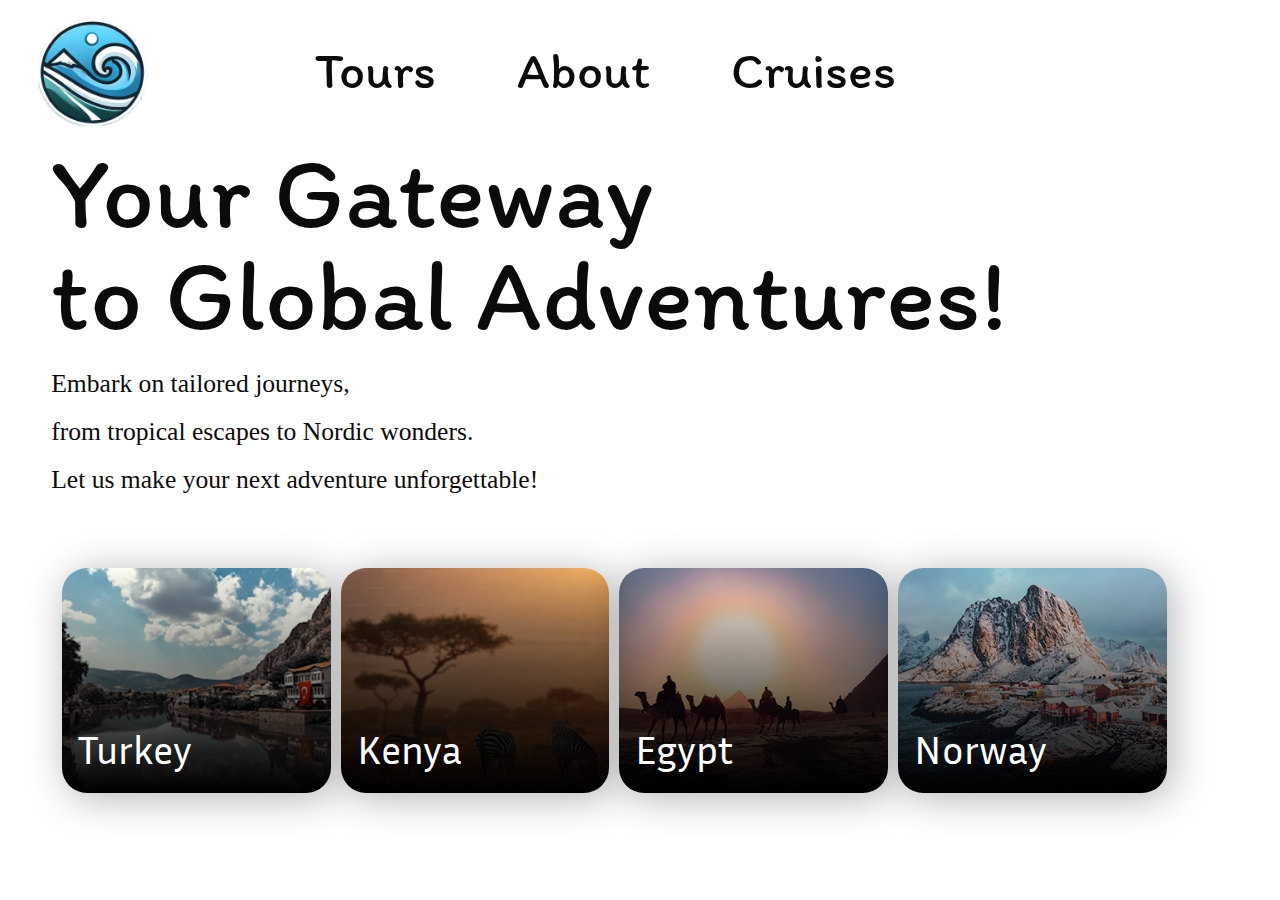
<file: index.html>
<!DOCTYPE html>
<html lang="en">
<head>
    <meta charset="UTF-8">
    <meta name="viewport" content="width=device-width, initial-scale=1.0">
    <title>Tides & Trails</title>
    <link rel="preconnect" href="https://fonts.googleapis.com">
    <link rel="preconnect" href="https://fonts.gstatic.com" crossorigin>
    <link href="https://fonts.googleapis.com/css2?family=Itim&display=swap" rel="stylesheet">
    <link href="https://fonts.googleapis.com/css2?family=Inria+Sans:ital,wght@0,300;0,400;0,700;1,300;1,400;1,700&family=Itim&display=swap" rel="stylesheet">
    <link href="https://fonts.googleapis.com/css2?family=Material+Symbols+Outlined" rel="stylesheet" />
    

    <link rel="stylesheet" href="style.css">
    <link rel="icon" type="image/x-icon" href="images/favicon.ico">
</head>
<body>
    <header><a href="index.html" class="icon">
        <img class="icon" src="images/icon.png"></a>
        <nav>
            <ul>
                <li><a href="Tours.html">Tours</a></li>
                <li><a href="About.html">About</a></li>
                <li><a href="Cruises.html">Cruises</a></li>
            </ul>
        </nav>
    
    </header>
    <main><h1>Your Gateway <br>
        to Global Adventures!
        </h1>
        <h2>Embark on tailored journeys,<br>
            from tropical escapes to Nordic wonders.<br>
            Let us make your next adventure unforgettable!</h2>
        <div class="slider">
            <a href="Tours.html" class="Turk_slide">Turkey</a>
            <a href="Tours.html" class="Kenya_slide">Kenya</a>
            <a href="Tours.html" class="Egypt_slide">Egypt</a>
            <a href="Tours.html" class="Norway_slide">Norway</a>
            <a href="Tours.html" class="Brazil_slide hide">Brazil</a>
            <a href="Tours.html" class="China_slide hide">China</a>
            <a href="Tours.html" class="France_slide hide">France</a>
            <a href="Tours.html" class="Peru_slide hide">Peru</a>
            <a href="Tours.html" class="Greece_slide hide">Greece</a>
            
            


        </div>
        


        
    </main>
    
    <script src="script.js" type="module">

    </script>
</body>
</html>
</file>
<file: style.css>
@import url(reset.css);


*{
    box-sizing: border-box;
    transition: all 1s ease;
    font-family: "Itim";
}

header{
    display: flex;
    flex-wrap: nowrap;
    justify-content: space-between;
    align-items: center;
    padding: 16px 3%;
    padding-right: 30vw;
}
nav{
    height: fit-content;
}

.hide{
    display: none;
}


li, a{
    font-family: "Itim";
    text-decoration: none;
    color: rgb(12, 11, 11);
    font-size: clamp(24px, 4vw,64px);
    display: inline-block;
}
.icon{
    height:clamp(32px,10vw,110px);
}


nav ul li{
    padding: 0px 0px 0px clamp(8px,6vw,80px);
}

.Turk_slide{
    background: url(images/Turkey.png);
}
.Kenya_slide{
    background: url(images/Kenya.png);
}
.Egypt_slide{
    background: url(images/Egypt.png);
}
.Norway_slide{
    background: url(images/Norway.png);
}
.Brazil_slide{
    background: url(images/Brazil.png);
}
.China_slide{
    background: url(images/China.png);
}
.France_slide{
    background: url(images/France.png);
}
.Peru_slide{
    background: url(images/Peru.png);
}
.Greece_slide{
    background: url(images/Greece.png);
}




.toggleMenuBtn{
    transform: translateX(-600px);
}
.toggleContBtn{
    display: none;
}


main{
    padding: 0px 4%;
    overflow-x: hidden;

}
main h1{
    font-family: "Itim";
    text-decoration: none;
    color: rgb(12, 11, 11);
    display: inline-block;
    font-size: clamp(48px,8vw,128px);

}
main h2{
    font-family: "Inter";
    text-decoration: none;
    line-height: 48px;
    color: rgb(12, 11, 11);
    display: inline-block;
    font-size: clamp(16px,2vw,40px);
    margin-top:1vw ;

}
.slider{
    display: inline-block;
    height: auto;
    margin-top: 32px;
    padding-top: 32px;
    flex-wrap: nowrap;
    width: 100%;
    box-sizing: border-box;
    transition: all 1s;
    height: 343px;
    /*overflow: hidden;*/
    position: relative;
}

.slider a {
    position: absolute;
    height: 25.093vh;
    width: 21vw;
    min-width: 155px;
    background-size: cover;
    background-repeat: no-repeat;
    border-radius: 25px;
    box-shadow: 5px 5px 40px rgba(0,0,0,30%);
    justify-items: end;
    align-content: end;
    padding-bottom: 24px;
    padding-left: 16px;
    color: rgb(255, 255, 255);
    font-family: "Inria sans";
    font-size: 40px;
    transition: all 1s ease-out;
    /*animation: fade 1s ease 0s infinite normal none;*/
    
    

}



.slider a:hover {
    transform: translate(-5px,-5px);
}
.fade-in{
    animation: fade-in 1s forwards ease-out;
}
.fade-out{
    animation: fade-out 1s forwards ease-out;
}


@keyframes fade-in{
    from{transform: translate(-100%,0px);
    opacity: 0;}
    to{transform: translate(0px,0px);
        opacity: 1;
    }    
}

@keyframes fade-out{
    from{transform: translate(0px,0px);
    opacity: 1;}
    to{transform: translate(100%,0px);
        opacity: 0;
    }    
}






.menu{
    font-family: "Itim";
    margin-left: 3%;
    padding-left: 1%;
    padding-right: 1%;
    padding-top: 1.5%;
    border: 3px solid black;
    width: 418px;
    height: 411px;
    border-radius: 15px;
    display: inline-block;
    background-color: rgb(255, 255, 255);
    position: fixed;
    z-index: 4;
    
}
.countriesCont{
    display: grid;
    margin-top: 16px;
    grid-template-columns: 1fr 1fr 1fr;
    font-size: 1.5rem;
    font-weight: 500;
    max-height: 300px;
 
}
.menu span{
    font-size: 2.5rem;
}
.country {
    display: inline-block;
    position: relative;
    padding-left: 35px;
    margin-bottom: 12px;
    cursor: pointer;
    font-size: 1.5rem;
  }
/* Hide the browser's default checkbox */
.country input {
    position: absolute;
    opacity: 0;
    cursor: pointer;
    height: 0;
    width: 0;
  }
  
  /* Create a custom checkbox */
  .checkmark {
    position: absolute;
    top: 0;
    left: 0;
    height: 25px;
    width: 25px;
    background-color: #eee;
    border-radius: 4px;
  }
  
  /* On mouse-over, add a grey background color */
  .country:hover input ~ .checkmark {
    background-color: #ccc;
  }
  
  /* When the checkbox is checked, add a blue background */
  .country input:checked ~ .checkmark {
    background-color: #ccc;
  }
  
  /* Create the checkmark/indicator (hidden when not checked) */
  .checkmark:after {
    content: "";
    position: absolute;
    display: none;
  }
  
  /* Show the checkmark when checked */
  .country input:checked ~ .checkmark:after {
    display: block;
  }
  
  /* Style the checkmark/indicator */
  .country .checkmark:after {
    left: 9px;
    top: 5px;
    width: 5px;
    height: 10px;
    border: solid rgb(0, 0, 0);
    border-width: 0 3px 3px 0;
    -webkit-transform: rotate(45deg);
    -ms-transform: rotate(45deg);
    transform: rotate(45deg);
  }

.showHideMenuBtn{
    position: absolute;
    margin-left: 16px;
    font-family: "Itim";
    font-size: 24px;
    background-color: rgb(255, 255, 255);
    border: none;
    cursor: pointer;
}

.showHideMenuBtn::after{
    content: "";
    width: 0; 
    height: 0; 
    border-left: 8px solid transparent;
    border-right: 8px solid transparent;
    display: block;
    border-top: 7px solid rgb(0, 0, 0);
    position: absolute;
    right: -20%;
    bottom: 25%;
}
.select-menu *{
    z-index: 99;

}

.maxPeopCont{
    position: relative;
    top: 25px;
    
    
}
.maxPeopInputCont{
    display: inline-block;
    border: 2px solid black;
    border-radius: 4px;
    transform: translateY(-10%);
    padding: 0px;
}
.decrease{
    background-color: #fff;
    border: none;
    box-shadow: none;
    font-size: 24px;
    padding: 0px 16px;
    border-radius: 4px;
}
.maxPeopInput{
    background-color: white;
    border: none;
    box-shadow: none;
    font-size: 24px;
    width: 55px;
    font-family: "Itim";
    text-align: center;
    padding: 0px;
    z-index: 500;

}

.increase{
    background-color: #fff;
    border: none;
    box-shadow: none;
    font-size: 24px;
    padding: 0px 16px;
    border-radius: 4px;
}
.decrease:hover ,.increase:hover{
    background-color: #ccc;
}
/*
.select-menu{
    width: 10%;
    display: inline-block;
    position: absolute;
    transform: translate(6px , 2px);
}

.select-menu .select-btn{
    display: inline-flex;
    height: 25px;
    background: rgb(255, 255, 255) ;
    padding: 20px ;
    font-size: 9px;
    font-weight: 400;
    border-radius: 8px;
    align-items: center;
    cursor: pointer;
    justify-content: space-between;
    border: 2px black solid;
    border-radius: 4px;
    
}

.select-btn span{
    font-size: 25px;
}

.select-menu.active .select-btn i{
    transform: rotate(-180deg);
}

.select-menu .options{
    position: relative;
    padding: 10px 45px ;
    margin-top: 10px;
    border-radius: 8px;
    background: #fff;
    box-shadow: 0 0 3px rgba(0,0,0,0.1);
    display: none;
}

.select-menu.active .options{
    display: block;
}

.options .option{
    display: flex;
    height: 35px;
    width: 50px;
    cursor: pointer;
    padding: 0 16px;
    border-radius: 8px;
    align-items: center;
    background: #fff;
    transform: translateX(-50%);
}

.options .option:hover{
    background: #F2F2F2;
}

.option i{
    font-size: 25px;
    margin-right: 12px;
}

.option .option-text{
    font-size: 25px;
    transform: translateX(10%);
}

.sBtn-text{
    font-size: 25px;
}

*/



.minMaxPriceCont , .priceSpan{
    z-index: 1;
    margin-top: 30px;
}

.minMaxPriceCont{
    display: inline-block;
}

.minMaxPriceCont input[type="number"] {
    transform: translateY(-4px);
    width: 100px;
    height: 30px;
    border: 2px black solid;
    border-radius: 4px;
    margin-right: 25px;
    font-size: 20px;
    font-weight: 600;
    
    

}

.minMaxPriceCont input[type="number"]::-webkit-inner-spin-button,
.minMaxPriceCont input[type="number"]::-webkit-outer-spin-button {
    -webkit-appearance: none;
    margin: 0;
}

.filterSubmitBtn{
    position: absolute;
    bottom: 16px;
    right: 16px;
    font-size: 20px;
    background-color: black;
    border: none ;
    border-radius: 4px;    
    color: white;
    padding: 8px 16px;
    font-family: "Itim";
    
}

.filterSubmitBtn:hover{
    background-color: rgb(68, 68, 68);
    transition: all 0.6s;
}

.filterSubmitBtn:active{
    color: rgb(68, 68, 68);
    background-color: white;
    transition: all 0.3s;
}

.toursCont{
    position: relative;
    display: grid;
    width: 70%;
    height: fit-content;
    left: 27%;
    grid-template-columns: 1fr 1fr 1fr;
    overflow-y: visible;
    gap: 32px;
    padding-bottom: 64px;
    
    
}

.tourCard{
    display: inline-block;
    border: 3px black solid;
    border-radius: 16px;
    padding-right: 0px;
    overflow: hidden;
    position: relative;
    height: 350px;


}

.backgrImg{
    width:100%;
    height: 200px;
    background-repeat: no-repeat;
    background-size: cover;
    

}

.tourTitle{
    padding: 16px;
    font-size: 28px;
    font-family: "Itim";
    font-weight: 500;
}

.tourPrice{
    bottom: 16px;
    left: 16px;
    position: absolute;
    font-size: 24px;
    font-family: "Itim";
    font-weight: 500;
    display: inline-block;
}

.tourLearnMore{
    font-family: "Itim";
    display: inline-block;
    position: absolute;
    right: 8px;
    bottom: 8px;
    font-size: 24px;
    font-weight: 500;
    color: white;
    background-color: black;
    padding: 8px;
    border-radius: 4px ;
    border: none;
    cursor: pointer;
}
.tourLearnMore:hover{
    background-color: rgb(68, 68, 68);
    transition: all 0.6s;
}
.tourLearnMore:active{
    color: rgb(68, 68, 68);
    background-color: white;
    transition: all 0.3s;
}

.currentPage{
    background: linear-gradient(21deg, rgba(84,186,225,1) 20%, rgba(20,67,69,1) 100%);
    background-clip: text;
    color: transparent;
}
.backToAllBtn{
    position: absolute;
    left: 14%;
    font-size: 24px;
    top: 15%;
}

.backToAllArrow{
    position: absolute;
    left: -25px;
    top: 1px;

}
.tourDetailsCont{
    border: 3px black solid;
    height: 49.352vh;
    width: 75.521vw;
    position: absolute;
    left: 50%;
    transform: translateX(-50%);
    top: 19%;
    border-radius: 16px;
    font-family: "Itim";
    min-width: 1029px;
}
.tourDetailsImg{
    height: 90%;
    width: 46%;
    border-radius: 16px;
    overflow: hidden;
    position: absolute;
    top: 50%;
    transform: translateY(-50%);
    left: 2%;
}
.tourDetailsTitle{
    font-size: clamp(40px,3vw,64px);
    font-family: "Itim";
}
.tourDetailsTitleCont{
    width: 40%;
    height: 15%;
    position: absolute;
    top: 4.444vh;
    right: 10.5%;
}
.tourDetailsDescriptCont{
    position: absolute;
    top:57%;
    right: 10.5%;
    width: 40%;

}
.tourDetailsDescript{
    font-size: 24px;

}
.tourDetailsPMDCont{
    position: absolute;
    top: 35%;
    right: 9% ;
    width: 40%;
}
.tourDetailsPMD{
    font-size: clamp(26px,2vw,32px);
    line-height: 55px;
    display: inline-block;
    padding-right: 20%;

}
.tourDetailsPMD:nth-child(1):after{
    content: "per person";
    font-size: 24px;
    position: absolute;
    left: -3%;
    top:30px;
    opacity: 67%;
}
.tourDetailsPMD:nth-child(2):after{
    content: "max people";
    font-size: 24px;
    position: absolute;
    left: 25%;
    top:30px;
    opacity: 67%;
}
.tourDetailsPMD:nth-child(3):after{
    content: "duration";
    font-size: 24px;
    position: absolute;
    left: 56%;
    top:30px;
    opacity: 67%;
}


.maxTouristsCont .maxPeopInputCont{
    display: inline-block;
    border: 2px solid black;
    border-radius: 4px;
    transform: translateY(-10%);
    padding: 0px;
}
.maxTouristsCont .decrease{
    background-color: #fff;
    border: none;
    box-shadow: none;
    font-size: 18px;
    padding: 0px 16px;
    border-radius: 4px;
}
.maxTouristsCont .maxPeopInput{
    background-color: white;
    border: none;
    box-shadow: none;
    font-size: 18px;
    width: 35px;
    font-family: "Itim";
    text-align: center;
    padding: 0px;
    z-index: 500;

}

.maxTouristsCont .increase{
    background-color: #fff;
    border: none;
    box-shadow: none;
    font-size: 18px;
    padding: 0px 16px;
    border-radius: 4px;
}
.maxTouristsCont .increase:hover,.maxTouristsCont .decrease:hover{
    background-color: #ccc;
}






.maxTouristsCont{
    position: absolute;
    bottom: 16%;
    left: 49.5%;
    width: fit-content;
    min-width: 456px;
    
}
.maxTouristsSpan{
    font-size: 24px;
}
.maxTouristsDateSpan{
    font-size: 24px;
    padding-left: 5%;
}
.maxTouristsCont .maxPeopInputCont{
    transform: translate(3%,-2%);
}
.maxTouristsDate{
    font-family: "Itim";
    border: 2px solid black;
    border-radius: 4px;
    font-size: 18px;
    transform: translate(3%,20%);
    box-shadow: none;
    width: 25%;
    z-index: 50;

}
.maxTouristsCalendarIcon{
    position: absolute;
    left: 83%;
    width: 16px;

}
.toForm{
    font-family: "Itim";
    display: inline-block;
    position: absolute;
    right: 2%;
    bottom: 4%;
    font-size: 32px;
    font-weight: 500;
    color: white;
    background-color: black;
    padding: 8px;
    border-radius: 4px ;
    border: none;
    cursor: pointer;
}
.toForm:hover{
    background-color: rgb(68, 68, 68);
    transition: all 0.6s;
}
.toForm:active{
    color: rgb(68, 68, 68);
    background-color: white;
    transition: all 0.3s;
}






.tourPayCont{
    display: block;
    width: 75.52%;
    position: absolute;
    left: 50%;
    transform: translateX(-50%);
    top: 19%;

}
.chosenTourUserCont{
    display: inline-block;
    position: absolute;
    width: 59.3%;
    height: 100%;
}
.chosenTourUserCont span{
    font-family: "Itim";
    font-size: 32px;
}
.userGeneralInfo{
    border: 2px black solid;
    width: 100%;
    height: fit-content;
    position: relative;
    top: 24px;
    border-radius: 16px;
    padding: 24px;
    padding-top: 16px;
    padding-bottom: 32px;
}
.userGeneralInfo input{
    font-family: "Itim";
    font-size: 24px;
    border-width:0 ;
    border-bottom: 2px #ccc solid;

}
.userGeneralInfo input:focus{
    outline: none;
    border-bottom: 2px black solid;
    transition: all 0.3s;
}
.generalInfoForm{
    display: grid;
    grid-template-columns: 1fr 1fr;
    row-gap: 16px;
    column-gap: 24px;
    
}
.userPaymentInfo{
    border: 2px black solid;
    width: 100%;
    height: fit-content;
    position: relative;
    top: 48px;
    border-radius: 16px;
    padding: 24px;
    padding-top: 16px;
    padding-bottom: 32px;
}
.userPaymentInfo input{
    font-family: "Itim";
    font-size: 24px;
    border-width:0 ;
    border-bottom: 2px #ccc solid;

}
.userPaymentInfo input:focus{
    outline: none;
    border-bottom: 2px black solid;
    transition: all 0.3s;
}
.paymentInfoForm{
    display: grid;
    grid-template-columns: 1fr 1fr;
    row-gap: 16px;
    column-gap: 24px;
    
}
.flatpickr-months , .flatpickr-innerContainer{
    font-family: "Itim";
}


.tourPayCont input[type="number"]::-webkit-inner-spin-button,
.tourPayCont input[type="number"]::-webkit-outer-spin-button {
    -webkit-appearance: none;
    margin: 0;
}

.redshit{
    box-shadow: rgb(207, 0, 0) 0px 0px 6px 5px ;
    /*background-color: rgb(255, 0, 0, 80%);*/
    border-radius: 4px;
    
}
.payBtn{
    font-family: "Itim";
    display: inline-block;
    position: absolute;
    left: 50% ;
    bottom: 5%;
    font-size: 32px;
    font-weight: 500;
    color: white;
    background-color: black;
    padding: 8px 24px;
    border-radius: 4px;
    border: none;
    cursor: pointer;
    transform: translateX(-50%);
    width: 30%;
    
}
.payBtn:hover{
    background-color: rgb(68, 68, 68);
    transition: all 0.6s;
}
.payBtn:active{
    color: rgb(68, 68, 68);
    background-color: white;
    transition: all 0.3s;
}

.chosenTourDetailsCont{
    display: inline-block;
    right: 0;
    position: absolute;
    width: 38%;
    height: 100%;
}
.chosenTourDetailsCont span{
    font-family: "Itim";
    font-size: 32px;
}
.chosenTourDetailsImg{
    height: 45.86%;
    width: 100%;
    background-size: cover;
    background-repeat: no-repeat;
    border-radius: 16px; 
    
}
.chosenTourDetailsInfoCont{
    font-family: "Itim";

}
.chosenTourDetailsTitle{
    font-size: clamp(26px,2vw,32px);
    padding-top: 2%;

}
.chosenTourDetailsDescription{
    font-size: clamp(18px,1.5vw,24px);
    padding-top: 3%;
}
.tourPayPMDCont{
    position: absolute;
    padding-top: 2%;
    right: 0% ;
    width: 100%;
}
.tourPayPMD{
    font-size: clamp(26px,2vw,32px);
    line-height: 55px;
    display: inline-block;
    padding-right: 0;
    font-family: "Itim";
    

}
.tourPayPMD1{
    left: 0;
    position: absolute;

}
.tourPayPMD2{
    left: 50%;
    transform: translateX(-50%);
    position: absolute;

}
.tourPayPMD3{
    right:-10%;
    position: absolute;
}
.tourPayPMD1:after{
    content: "total";
    font-size: 24px;
    position: relative;
    left:-50%;
    top:40px;
    opacity: 67%;
}
.tourPayPMD2:after{
    content: "people";
    font-size: 24px;
    position: relative;
    left: -50%;
    top:40px;
    opacity: 67%;
}
.tourPayPMD3:after{
    content: "duration";
    font-size: 24px;
    position: relative;
    left:-50%;
    top:40px;
    opacity: 67%;
}

.paymentConfirimed{
    background:url(images/payment-card.png);
    height: 200px;
    width: 200px;
    background-size: cover;
    position: absolute;
    top: 50%;
    left: 50%;
    transform: translate(-50%,-100%);
}

.tPaymentConfirimed{
    font-family: "Itim";
    font-size: 3vw;
    position: absolute;
    top: 50%;
    left: 50%;
    transform: translate(-50%,-20%);
    opacity: 70%;
}



.aboutCont{
    width:90.5%;
    height: 78%;
    border: 4px black solid;
    display: inline-block;
    left: 50%;
    transform: translateX(-50%);
    position: absolute;
    font-family: 'Itim';
    border-radius: 16px;
}
.aboutContImg{
    height: 94.3%;
    width: 56.2%;
    background-size: cover;
    background-repeat: no-repeat;
    background-position: center;
    position: relative;
    top: 50%;
    transform: translateY(-50%);
    border-radius: 15px;
    left: 1.4%;
}
.aboutText{
    width: 43.8%;
    position: absolute;
    right: 0%;
    padding: 3%;
    padding-top: 1%;
    
    top: 0%;
}
.aboutTitle{
    font-size: clamp(42px,4vw,64px);
}
.aboutDescript{
    font-size: clamp(26px, 2vw ,32px);
    padding-top: 5%;
}

.BtnsCont{
    position: absolute;
    right: 5%;
    bottom: 5%;
    display: inline-flex;
    column-gap: 16px;
}
.nextBtn{
    padding: 4px;
    border: 2px solid rgba(0, 0, 0, 0.295);
    border-radius: 4px;
    cursor: pointer;
    user-select:none;

}
.prevBtn{
    padding: 4px;
    border: 2px solid rgba(0, 0, 0, 0.295);
    border-radius: 4px;
    cursor: pointer;
    user-select:none;

}











































@media (max-width: 430px) {
    body{
        overflow-x: hidden;
    }
    nav{
        flex-wrap: nowrap;
    }
    header{
        display: flex;
        flex-wrap: nowrap;
        justify-content: space-between;
        align-items: center;
        padding: 16px 2vw;
    }   

        
        li, a{
            font-family: "Itim";
            text-decoration: none;
            color: rgb(12, 11, 11);
            display: inline-block;
    }
    nav ul li{
        padding: 0px 16px
    }
    .main{
        overflow-x: hidden;
        height: 1000px;
    }
    .slider{
        position: relative;
        display: inline-block;
        height: auto;
        margin-top: 16px;
        gap: 16px;
        max-width: 100%;
        height: 1000px
    }
    .slider a {
        min-width: 0px;
        width: 90vw;
        height: 25.093vh;
        display: block;
        position: absolute;
        
    }
    .slider a:hover {
        transform: translate(0px,0px);
    }

    .slider a:nth-child(1){
        top: 0px;
        left: 0px;
        right: 0px;
        width: 100%;

    }
    .slider a:nth-child(2){
        top: 300px;
        left: 0px;
        right: 0px;
        width: 100%;
    }
    .slider a:nth-child(3){
        top: calc(300px*2);
        left: 0px;
        right: 0px;
        width: 100%;
    }
    .slider a:nth-child(4){
        top: calc(300px*3);
        left: 0px;
        right: 0px;
        width: 100%;
    }
    .slider a:nth-child(5){
        display: block;
        top: calc(300px*4);
        left: 0px;
        right: 0px;
        width: 100%;
    }
    .slider a:nth-child(6){
        display: block;
        top: calc(300px*5);
        left: 0px;
        right: 0px;
        width: 100%;
    }
    .slider a:nth-child(7){
        display: block;
        top: calc(300px*6);
        left: 0px;
        right: 0px;
        width: 100%;
    }
    .slider a:nth-child(8){
        display: block;
        top: calc(300px*7);
        left: 0px;
        right: 0px;
        width: 100%;
    }
    .slider a:nth-child(9){
        display: block;
        top: calc(300px*8);
        left: 0px;
        right: 0px;
        width: 100%;
    }
    .showHideMenuBtn{
        display: inline-block;
        right: 8%;
    }
    .countriesCont{
        font-size: 16px;
    }
    .menu{
        top: 120px;
        z-index: 4;
        display: initial;
        width: 95%;
    }
    .toursCont{
        width: 93.023vw;
        top: 64px;
        left: 0px;
        right: 0px;
        grid-template-columns: 1fr;

    }
    .tourCard{
        margin-left: 24px;
    }
    .backToAllBtn{
        top: 9%;
        left: 10%;
    }
    .tourDetailsCont{
        top:14%;
        width: 93.023vw;
        min-width: 0px;
        height: 55vh;
    }
    .tourDetailsTitleCont{
        overflow: hidden;
        position: relative;
        top:  39%  /*1.114vh*/;
        left: 4%;
        width: 80%;
        height: auto;
    }
    .tourDetailsTitle{
        font-size: 26px;
        font-family: "Itim";
    }
    .tourDetailsImg{
        top: 1.114vh;
        left: 50%;
        transform: translateX(-50%);
        width: 94%;
        height: 35%;
    }
    .tourDetailsDescriptCont{
        top: 65%;
        width: 93%;
        left: 4%;
    }
    .tourDetailsDescript{
        font-size: 18px;
        line-height: 20px;
    }
    .tourDetailsPMDCont{
        position: absolute;
        top: 49%;
        left: 48% ;
        width: 88%;
        transform: translateX(-50%);
        display: flex;
        justify-content: space-between;
    }
    .tourDetailsPMD{
        font-size: 26px;
        line-height: 55px;
        display: inline-block;
        padding-right: 0px;

    
    }
    .tourDetailsPMD:nth-child(1):after{
        content: "per person";
        font-size: 18px;
        position: absolute;
        left: 0%;
        top:30px;
        opacity: 67%;
    }
    .tourDetailsPMD:nth-child(2):after{
        content: "max people";
        font-size: 18px;
        position: absolute;
        left: 36%;
        top:30px;
        opacity: 67%;
    }
    .tourDetailsPMD:nth-child(3):after{
        content: "duration";
        font-size: 18px;
        position: absolute;
        left: 80%;
        top:30px;
        opacity: 67%;
    }
    .maxTouristsCont{
        position: absolute;
        bottom: 14%;
        left: 3.5%;
    }
    .maxTouristsSpan{
        font-size: 18px;
    }
    .maxTouristsCont .maxPeopInputCont{
        display: inline-block;
        border: 2px solid black;
        border-radius: 4px;
        transform: translateY(-2%);
        padding: 0px;
    }
    .maxTouristsCont .decrease{
        background-color: #fff;
        border: none;
        box-shadow: none;
        font-size: 18px;
        padding: 0px 8px;
        border-radius: 4px;
    }
    .maxTouristsCont .maxPeopInput{
        background-color: white;
        border: none;
        box-shadow: none;
        font-size: 18px;
        width: 35px;
        display: inline;
        font-family: "Itim";
        padding: 0 0px;

    
    }
    
    .maxTouristsCont .increase{
        background-color: #fff;
        border: none;
        box-shadow: none;
        font-size: 18px;
        padding: 0px 8px;
        border-radius: 4px;
    }
    .maxTouristsDate{
        width: 27%;
    }
    .maxTouristsDateSpan{
        font-size: 18px;
        padding-left: 2%;
    }
    .maxTouristsCalendarIcon{
        left: 72%;
    }
    .toForm{
        font-size: 20px;
        width: 90%;
        text-align: center;
        left: 50%;
        transform: translateX(-50%);
        bottom: 3%;
    }
    .tourPayCont{
        width: 95%;
        height: 100%;
        top: 15%;

    }
    .chosenTourUserCont{
        width: 100%;
        height: 651px;
    }
    .userGeneralInfo{
        width: 100%;
        left: 50%;
        transform: translateX(-50%);
    }
    .generalInfoForm{
        grid-template-columns: 1fr;
    }
    .userPaymentInfo{
        width: 100%;
        left: 50%;
        transform: translateX(-50%);

    }
    .paymentInfoForm{
        grid-template-columns: 1fr;

    }
    .chosenTourDetailsCont{
        width: 100%;
        position: relative;
        top: 70%;
        height: 541px;

    }
    .chosenTourDetailsImg{
        display: inline-block;
        height: 30%;
        background-size: cover;
        background-repeat: no-repeat;
        border-radius: 16px; 
        
        
    }
    .payBtn{
        width: 100%;
        top: 10%;
        position: relative;
        
        
    }
    .tPaymentConfirimed{
        font-size: 40px;
    }
    .aboutCont{
        width: 92.2%;
        max-height: 100%;
    }
    .aboutContImg{
        width: 91.5%;
        left: 50%;
        transform: translateX(-50%);
        top: 2%;
        height: 41.2%;
    }
    .aboutText{
        width: 100%;
        top:45%

    }


}
@media(min-width: 431px){

    .slider a:nth-child(1){
        left: 0.833vw;
    }
    
    .slider a:nth-child(2){
        left: calc(21.771vw + 0.833vw);
    }
    .slider a:nth-child(3){
        left: calc(21.771vw*2 + 0.833vw);
    }
    .slider a:nth-child(4){
        left: calc(21.771vw*3 + 0.833vw);
    }
    .slider a:nth-child(5){
        left: calc(21.771vw*4 + 0.833vw);
        opacity: 0;
    
    }
    .showHideMenuBtn{
        display: none;
    }
    .tourPayCont{ 
    max-height: 55.925%;
    min-height: 504px;
    min-width: 1080px;
        }
    }
</file>
